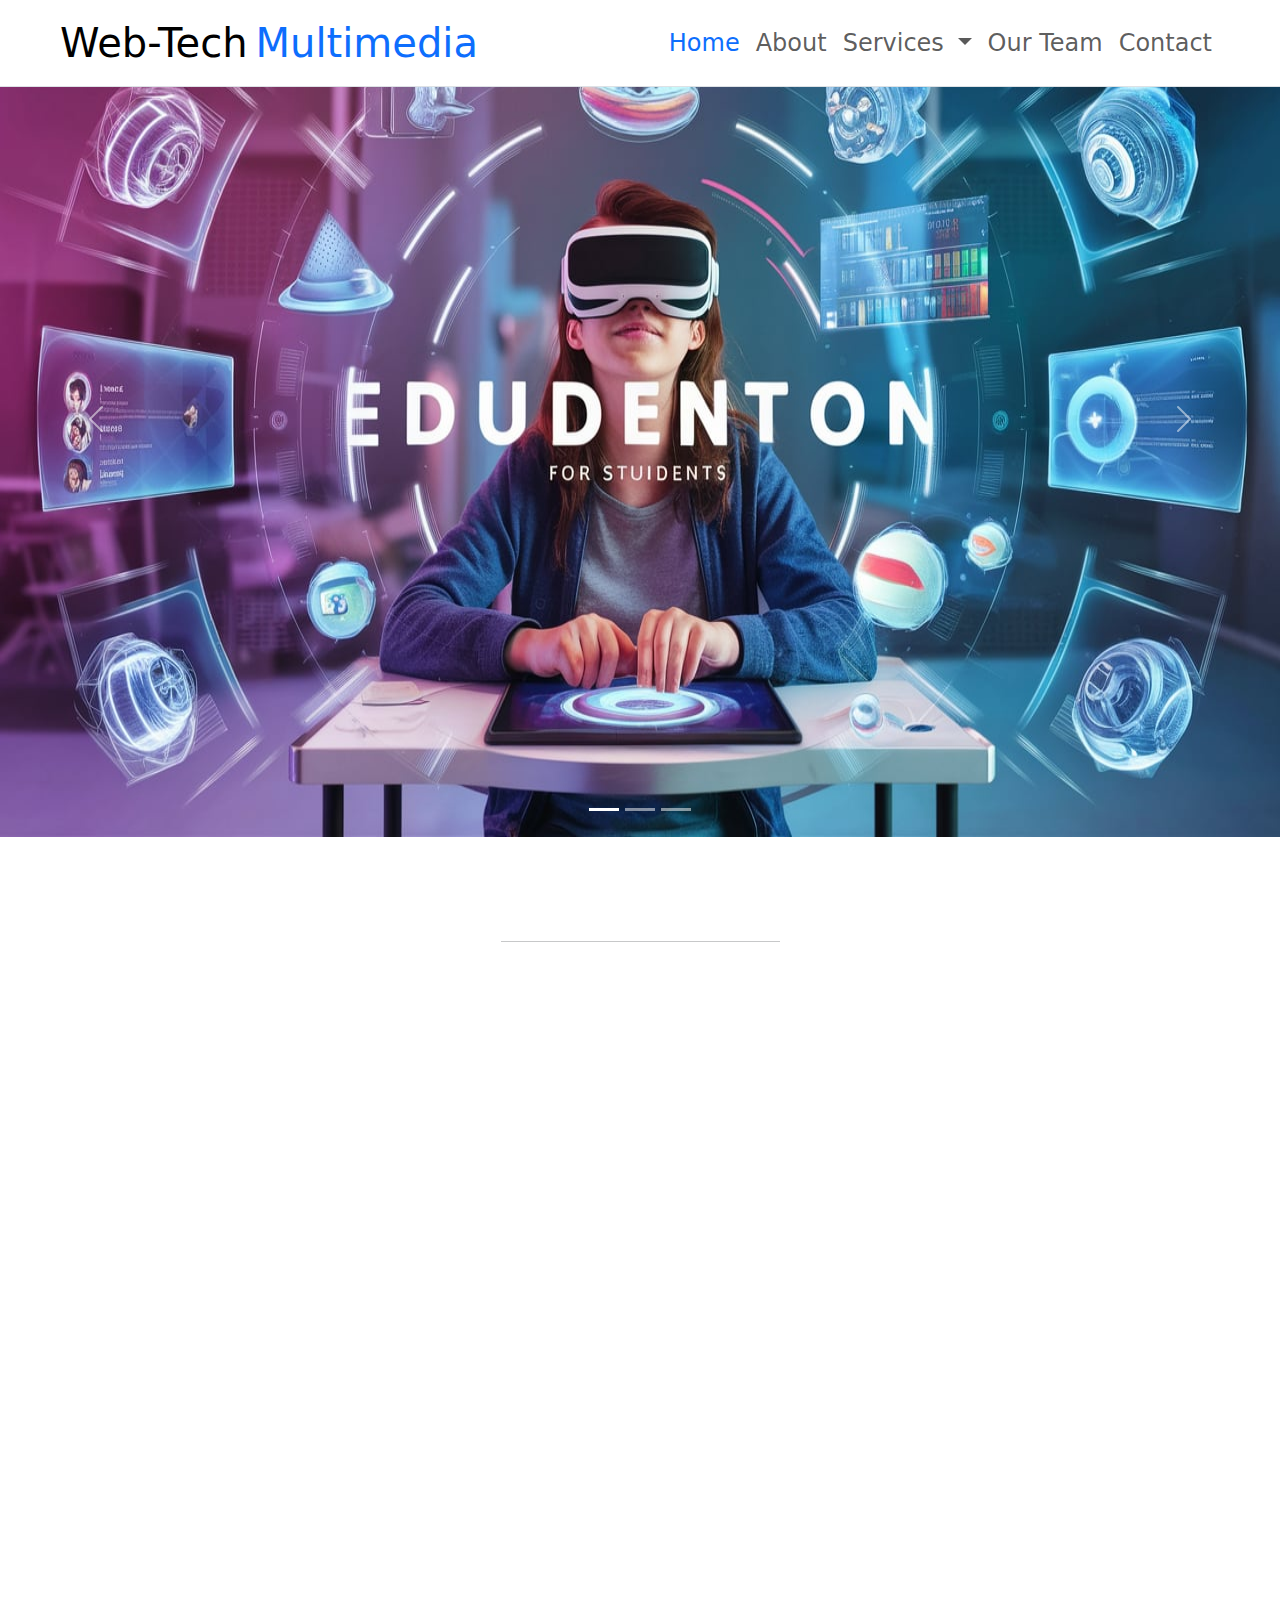
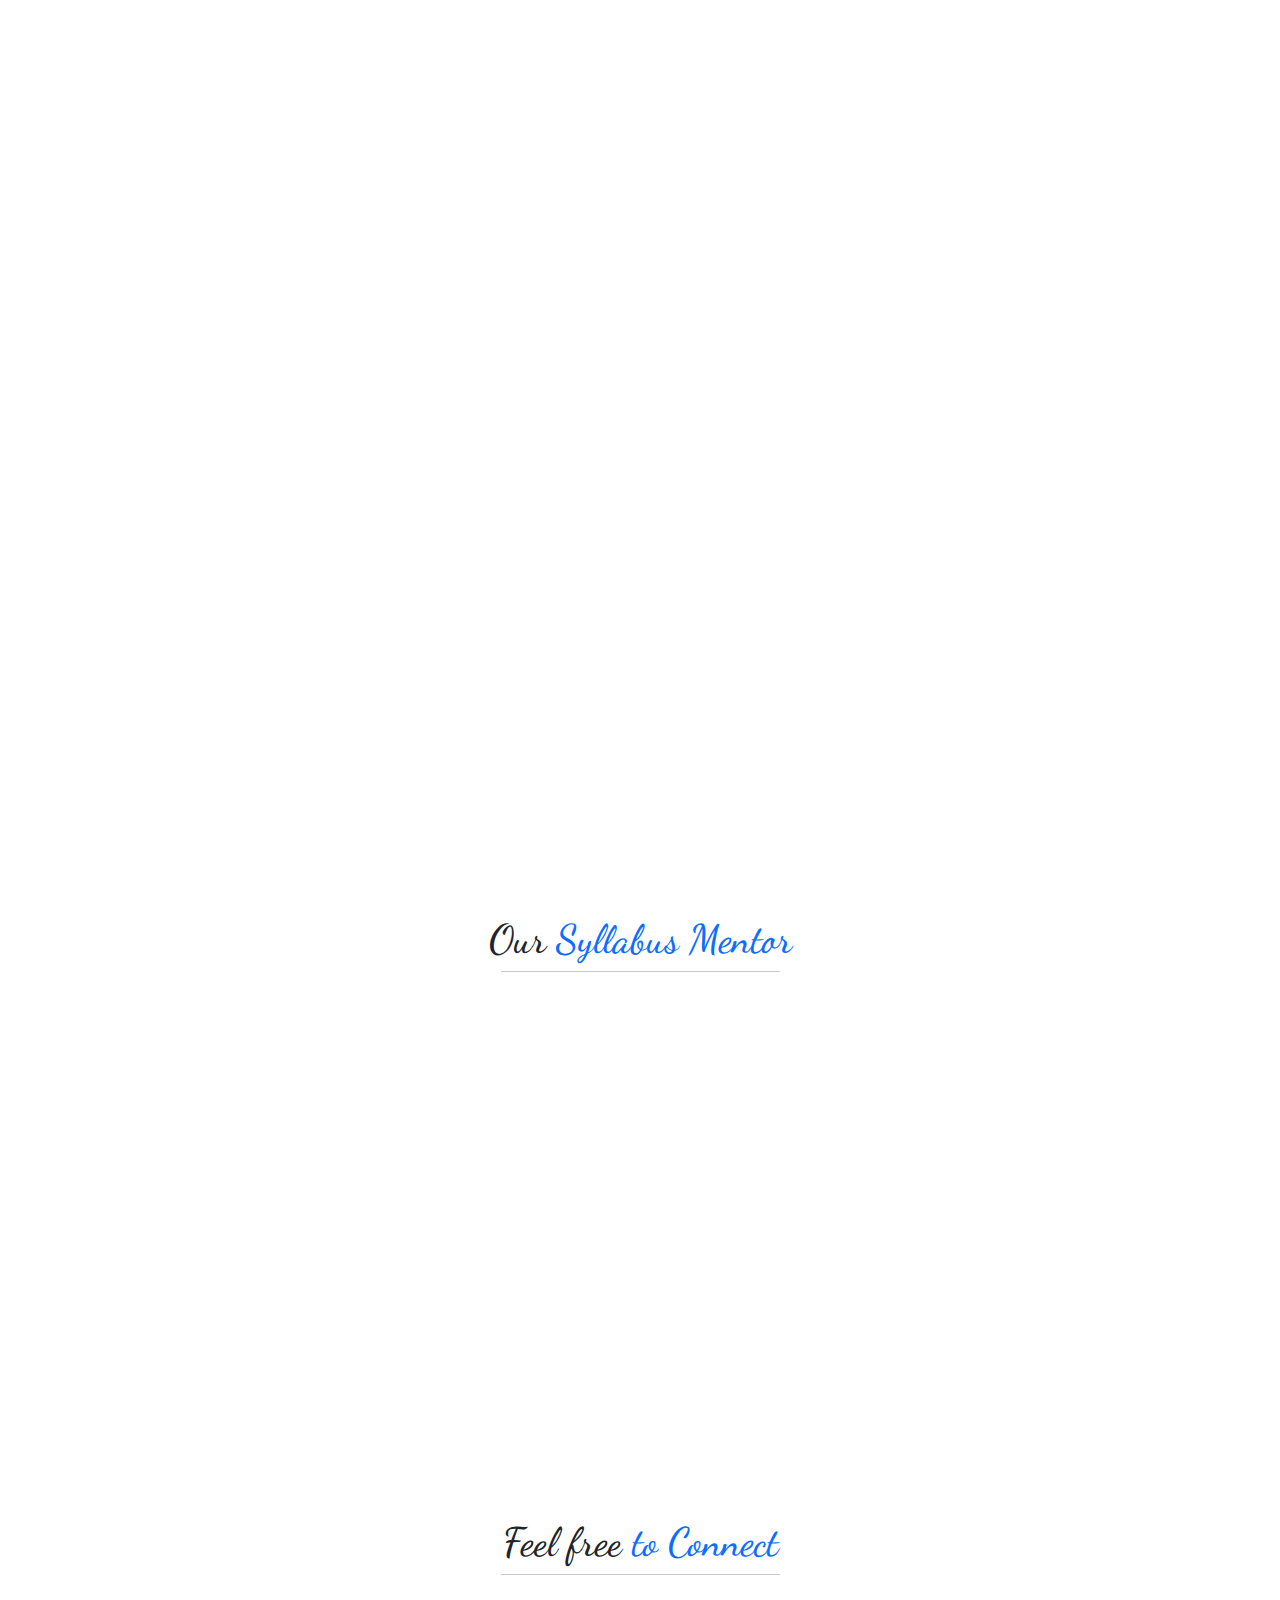
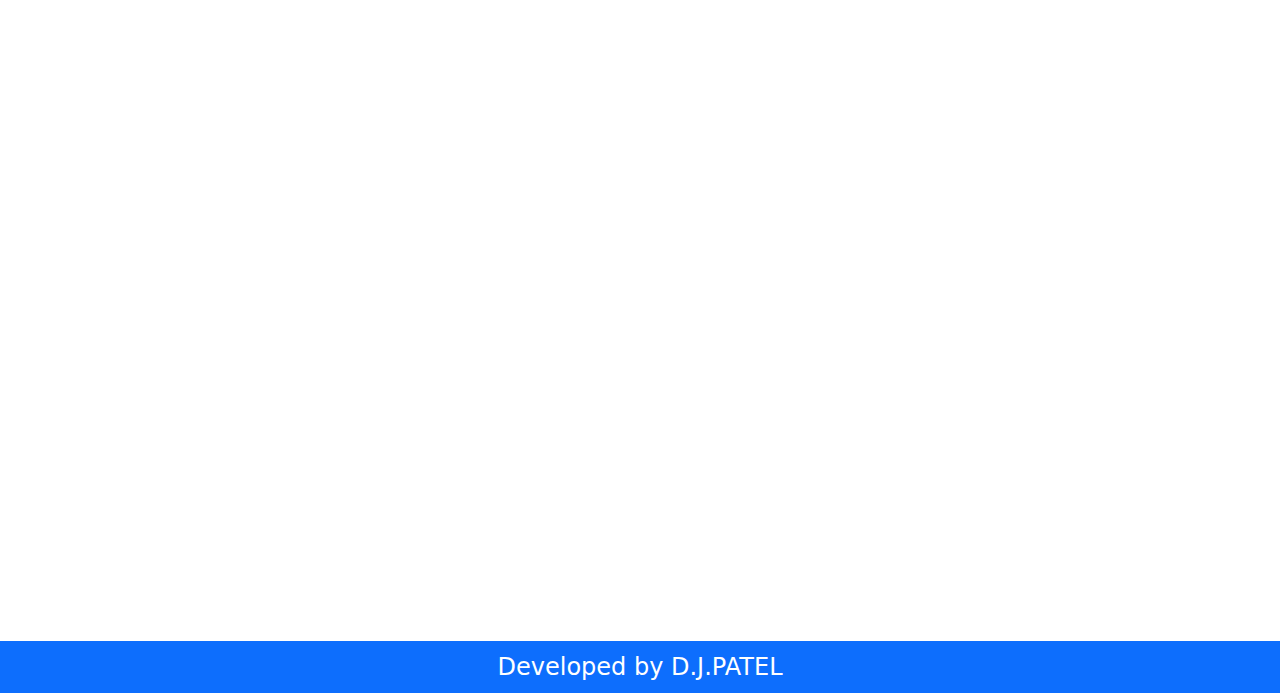
<file: Web-Tech/index.html>
<!DOCTYPE html>
<html lang="en">

<head>
  <meta charset="UTF-8">
  <meta name="viewport" content="width=device-width, initial-scale=1.0">
  <title>Web-tech</title>
  <link rel="stylesheet" href="style.css">
  <!-- <link rel="stylesheet" href="https://cdn.jsdelivr.net/npm/bootstrap@4.0.0/dist/css/bootstrap.min.css"
    integrity="sha384-Gn5384xqQ1aoWXA+058RXPxPg6fy4IWvTNh0E263XmFcJlSAwiGgFAW/dAiS6JXm" crossorigin="anonymous"> -->
  <link href="https://cdn.jsdelivr.net/npm/bootstrap@5.3.3/dist/css/bootstrap.min.css" rel="stylesheet"
    integrity="sha384-QWTKZyjpPEjISv5WaRU9OFeRpok6YctnYmDr5pNlyT2bRjXh0JMhjY6hW+ALEwIH" crossorigin="anonymous">
  <link rel="preconnect" href="https://fonts.googleapis.com">
  <script src="https://code.jquery.com/jquery-3.6.0.min.js"></script>
  <link rel="stylesheet" href="https://cdn.jsdelivr.net/npm/bootstrap@5.3.0/dist/css/bootstrap.min.css">
  <link rel="preconnect" href="https://fonts.gstatic.com" crossorigin>
  <link rel="stylesheet" href="https://cdnjs.cloudflare.com/ajax/libs/font-awesome/6.6.0/css/all.min.css"
    integrity="sha512-Kc323vGBEqzTmouAECnVceyQqyqdsSiqLQISBL29aUW4U/M7pSPA/gEUZQqv1cwx4OnYxTxve5UMg5GT6L4JJg=="
    crossorigin="anonymous" referrerpolicy="no-referrer" />
  <link href="https://unpkg.com/aos@2.3.1/dist/aos.css" rel="stylesheet">
  <link
    href="https://fonts.googleapis.com/css2?family=Dancing+Script:wght@400..700&family=Poppins:ital,wght@0,100;0,200;0,300;0,400;0,500;0,600;0,700;0,800;0,900;1,100;1,200;1,300;1,400;1,500;1,600;1,700;1,800;1,900&display=swap"
    rel="stylesheet">
</head>

<body>

  <!-- Page number-1-->
  <!-- here we are create nav-bar in this website -->

  <header id="home">
    <nav class="navbar navbar-expand-lg navbar-light bg-white px-5 border-bottom fixed-top">
      <div class="container-fluid">
        <a class="navbar-brand fs-1" href="#">Web-Tech<span class="text-primary m-2">Multimedia</a>
        <button class="navbar-toggler" type="button" data-bs-toggle="collapse" data-bs-target="#navbarSupportedContent"
          aria-controls="navbarSupportedContent" aria-expanded="false" aria-label="Toggle navigation">
          <span class="navbar-toggler-icon"></span>
        </button>
        <div class="collapse navbar-collapse" id="navbarSupportedContent">
          <ul class="navbar-nav ms-auto mb-2 mb-lg-0 fs-4 text-center">
            <li class="nav-item">
              <a class="nav-link active text-primary" aria-current="page" href="#home">Home</a>
            </li>
            <li class="nav-item">
              <a class="nav-link" href="#about">About</a>
            </li>
            <li class="nav-item dropdown">
              <a class="nav-link dropdown-toggle" href="#" id="navbarDropdown" role="button" data-bs-toggle="dropdown"
                aria-expanded="false">
                Services
              </a>
              <ul class="dropdown-menu" aria-labelledby="navbarDropdown">
                <li><a class="dropdown-item" href="#services">SEO</a></li>
                <li><a class="dropdown-item" href="#services">Graphic-design</a></li>
                <li>
                  <hr class="dropdown-divider">
                </li>
                <li><a class="dropdown-item" href="#services">Something else here</a></li>
              </ul>
            <li class="nav-item">
              <a class="nav-link" href="#team">Our Team</a>
            </li>
            <li class="nav-item">
              <a class="nav-link" href="#contact">Contact</a>
            </li>
            </li>
          </ul>

        </div>
      </div>
    </nav>

    <!-- after navbar we are create sider  -->

    <div id="carouselExampleCaptions" class="carousel slide" data-bs-ride="carousel">
      <div class="carousel-indicators">
        <button type="button" data-bs-target="#carouselExampleCaptions" data-bs-slide-to="0" class="active"
          aria-current="true" aria-label="Slide 1"></button>
        <button type="button" data-bs-target="#carouselExampleCaptions" data-bs-slide-to="1"
          aria-label="Slide 2"></button>
        <button type="button" data-bs-target="#carouselExampleCaptions" data-bs-slide-to="2"
          aria-label="Slide 3"></button>
      </div>
      <div class="carousel-inner">
        <div class="carousel-item active">
          <img src="d1.jpeg" class="d-block w-100" alt="...">
          <div class="carousel-caption d-md-block">
            <!-- <h5>HTML5 and CSS3 Information</h5>
            <p>HTML5 and CSS3 are the backbone of modern web development. HTML5 provides the structure of web pages</p> -->
          </div>
        </div>
        <div class="carousel-item">
          <img src="d2.webp" class="d-block w-100" alt="...">
          <div class="carousel-caption d-md-block">
            <!-- <h5>JavaScript and Frameworks</h5>
            <p>JavaScript is a powerful scripting language that brings interactivity to web pages</p> -->
          </div>
        </div>
        <div class="carousel-item">
          <img src="d3.jpeg" class="d-block w-100" alt="...">
          <div class="carousel-caption d-md-block">
            <!-- <h5>Multimedia Integration</h5>
            <p> Multimedia integration involves incorporating various forms of media, such as images, videos, audio, and animations, into web pages</p> -->
          </div>
        </div>
      </div>
      <button class="carousel-control-prev" type="button" data-bs-target="#carouselExampleCaptions"
        data-bs-slide="prev">
        <span class="carousel-control-prev-icon" aria-hidden="true"></span>
        <span class="visually-hidden">Previous</span>
      </button>
      <button class="carousel-control-next" type="button" data-bs-target="#carouselExampleCaptions"
        data-bs-slide="next">
        <span class="carousel-control-next-icon" aria-hidden="true"></span>
        <span class="visually-hidden">Next</span>
      </button>
  </header>



  <!-- page number-2 -->

  <!-- in page 2 we are create about us section -->
  <section class="about my-5" id="about">
    <div class="container">
      <div class=" text-center my-5">
        <h1 data-aos="zoom-out-up" data-aos-offset="200">About<span class="text-primary"> us</span></h1>
        <hr class="w-25 m-auto">
      </div>
      <div class="row">
        <div class="cal-sm-12 col-md-6 col-lg-6 col-12" data-aos="zoom-in" data-aos-offset="200">
          <h1>What do you<span class="text-primary"> want to know?</span></h1>

          <p class="p-2">
            Web-Tech Multimedia Education is one of the best Web Design Training Institute in Surat having advance
            Web design course module. Students who are taking web design classes from us are extremely satisfied. Here
            is few reason why students prefer us
          </p>

          <button type="button" class="btn btn-light mb-5">Apply Now</button>


          <div class="accordion" id="accordionExample" data-aos="zoom-in-left" data-aos-offset="200">
            <div class="accordion-item">
              <h2 class="accordion-header" id="headingOne">
                <button class="accordion-button" type="button" data-bs-toggle="collapse" data-bs-target="#collapseOne"
                  aria-expanded="true" aria-controls="collapseOne">
                  ITA-CS+
                </button>
              </h2>
              <div id="collapseOne" class="accordion-collapse collapse show" aria-labelledby="headingOne"
                data-bs-parent="#accordionExample">
                <div class="accordion-body">
                  <strong>The basic 5 factors behind the creation of all facilities.</strong>
                  Hardware,Networks,servers,Cloud & Security which we can deal with it without fear of the
                  place,time,and study of these 5 factors means IT administrator & Cyber Security Specialist
                </div>
              </div>
            </div>
            <div class="accordion-item">
              <h2 class="accordion-header" id="headingTwo">
                <button class="accordion-button collapsed" type="button" data-bs-toggle="collapse"
                  data-bs-target="#collapseTwo" aria-expanded="false" aria-controls="collapseTwo">
                  Full-Stack Development
                </button>
              </h2>
              <div id="collapseTwo" class="accordion-collapse collapse" aria-labelledby="headingTwo"
                data-bs-parent="#accordionExample">
                <div class="accordion-body">
                  <strong>A full-stack web developer is a person who can develop both client and server
                    software.</strong> in addition to mastering HTML and CSS,he/she also knows how to Program a
                  browswe,Program a server,and Program a database.
                </div>
              </div>
            </div>
            <div class="accordion-item">
              <h2 class="accordion-header" id="headingThree">
                <button class="accordion-button collapsed" type="button" data-bs-toggle="collapse"
                  data-bs-target="#collapseThree" aria-expanded="false" aria-controls="collapseThree">
                  GIM(Graduate in Multimedia)
                </button>
              </h2>
              <div id="collapseThree" class="accordion-collapse collapse" aria-labelledby="headingThree"
                data-bs-parent="#accordionExample">
                <div class="accordion-body">
                  <strong>GIM is a course that develpps the inner strength of our children considren.</strong>their
                  efficientcy,and high potential of work skills and makes them IT industry redy which growing repidly.
                </div>
              </div>
            </div>
          </div>

        </div>
        <!-- here side image of the about us -->
        <div class="cal-sm-12 col-md-6 col-lg-6 col-12 m-auto text-end " data-aos="fade-right" data-aos-offset="200">
          <img src="pic1.jpeg " class="img-fluid img-thumbnail">
        </div>
      </div>
    </div>
  </section>

  <!-- page number-3 -->
  <section class="services py-5 bg-light" id="services" data-aos="fade-up" data-aos-duration="1000">
    <div class="container mt-5">
      <h1 class="text-center">Our<span class="text-primary"> Services</span></h1>
      <hr class="w-25 m-auto"><br><br>
      <div class="table-responsive" data-aos="fade-up" data-aos-delay="300">
        <table class="table table-bordered table-hover table-striped text-center shadow-lg">
          <thead class="bg-primary text-white" data-aos="fade-down" data-aos-delay="500">
            <tr class="fs-5">
              <th>Service</th>
              <th>Category</th>
              <th>Description</th>
              <th>Details</th>
            </tr>
          </thead>
          <tbody id="serviceTable" class="bg-white">
            <!-- Data will be loaded here -->
          </tbody>
        </table>
      </div>
    </div>
  </section>



  <!-- page number-4 -->
  <section class="Team my-5 text-center" id="team">
    <div class="container">
      <div class=" text-center my-5">
        <h1>Our<span class="text-primary"> Syllabus Mentor</span></h1>
        <hr class="w-25 m-auto">
      </div>

      <div class="row">
        <div class="col-sm-12 col-md-4 col-lg-4 col-12">
          <div class="card" data-aos="zoom-out-up" data-aos-offset="300">
            <div class="card-body">
              <img src="pic1.jpeg " class="img-fluid rounded-circle border border-primary p-2">
              <h5 class="card-title">Shree Mohan Kumar</h5>
              <p class="card-text">UI/UX.</p>
              <a href="#" class="btn btn-primary">Read more</a>
            </div>
          </div>

        </div>
        <div class="col-sm-12 col-md-4 col-lg-4 col-12">
          <div class="card" data-aos="zoom-in-up" data-aos-offset="300">
            <div class="card-body">
              <img src="pic2.jpeg " class="img-fluid rounded-circle border border-primary p-2">
              <h5 class="card-title">Mr.Sujal Godavariya</h5>
              <p class="card-text">Animation.</p>
              <a href="#" class="btn btn-primary">Read more</a>
            </div>
          </div>

        </div>

        <div class="col-sm-12 col-md-4 col-lg-4 col-12">
          <div class="card" data-aos="zoom-out-down" data-aos-offset="300">
            <div class="card-body">
              <img src="pic.3.webp " class="img-fluid rounded-circle border border-primary p-2">
              <h5 class="card-title">Mr.Priyank Tailor</h5>
              <p class="card-text">Game Design & development.</p>
              <a href="#" class="btn btn-primary">Read more</a>
            </div>
          </div>
        </div>
      </div>
    </div>

  </section>

  <!-- page number-5 -->
  <section class="concate py-5" id="contact">
    <div class="container">
      <div class=" text-center my-5">
        <h1>Feel free<span class="text-primary"> to Connect</span></h1>
        <hr class="w-25 m-auto">
      </div>

      <div class="row">
        <div class="col-sm-12 col-md-6 col-lg-6 col-12" data-aos="fade-up-left" data-aos-offset="200">
          <form class="row g-3" id="myForm" action="/Web-Tech/sub.html" method="POST">
            <div class="col-md-6">
              <label for="inputEmail4" class="form-label">Email</label>
              <input type="email" class="form-control" id="inputEmail4" name="email">
              <small class="error" id="emailError">Please enter a valid email.</small>
            </div>
            <div class="col-md-6">
              <label for="inputPassword4" class="form-label">Password</label>
              <input type="password" class="form-control" id="inputPassword4" name="password">
              <small class="error" id="passwordError">Password must be at least 8 characters.</small>
            </div>
            <div class="col-12">
              <label for="inputAddress" class="form-label">Address</label>
              <input type="text" class="form-control" id="inputAddress" name="address" placeholder="1234 Main St">
              <small class="error" id="addressError">Address cannot be empty.</small>
            </div>
            <div class="col-md-6">
              <label for="inputCity" class="form-label">City</label>
              <input type="text" class="form-control" id="inputCity" name="city">
              <small class="error" id="cityError">City cannot be empty.</small>
            </div>
            <div class="col-md-4">
              <label for="inputState" class="form-label">State</label>
              <select id="inputState" class="form-select" name="state">
                <option selected>Choose...</option>
                <option>California</option>
                <option>Texas</option>
                <option>New York</option>
              </select>
              <small class="error" id="stateError">Please select a state.</small>
            </div>
            <div class="col-md-2">
              <label for="inputZip" class="form-label">Zip</label>
              <input type="text" class="form-control" id="inputZip" name="zip">
              <small class="error" id="zipError">Zip code must be 5 digits.</small>
            </div>
            <div class="col-12">
              <div class="form-check">
                <input class="form-check-input" type="checkbox" id="gridCheck" name="terms">
                <label class="form-check-label" for="gridCheck">
                  Check me out
                </label>
              </div>
              <small class="error" id="termsError">You must agree to the terms.</small>
            </div>
            <div class="col-12">
              <button type="submit" class="btn btn-primary">Sign in</button>
            </div>
          </form>
        </div>

        <div class="col-sm-12 col-md-6 col-lg-6 col-12 m-auto text-end p-4" data-aos="fade-up-right">
          <img src="pic4.webp" class="img-fluid img-thumbnail p-2">
        </div>
      </div>
    </div>

  </section>

  <!-- end -->
  <div class="container-fluid bg-primary text-white p-2 text-center fs-4">Developed by D.J.PATEL</div>
  <script src="https://cdn.jsdelivr.net/npm/bootstrap@5.3.3/dist/js/bootstrap.bundle.min.js"></script>
  <script src="https://unpkg.com/aos@2.3.1/dist/aos.js"></script>
  <script>
    AOS.init();
  </script>
  <link href="https://unpkg.com/aos@2.3.1/dist/aos.css" rel="stylesheet">
  <script>
    // Form validation function
    document.addEventListener("DOMContentLoaded", function () {
      fetch("data.xml") // Fetch XML file
        .then(response => response.text())
        .then(data => {
          let parser = new DOMParser();
          let xml = parser.parseFromString(data, "application/xml");
          let services = xml.getElementsByTagName("service");
          let tableBody = document.getElementById("serviceTable");

          for (let i = 0; i < services.length; i++) {
            let name = services[i].getElementsByTagName("name")[0].textContent;
            let category = services[i].getElementsByTagName("category")[0].textContent;
            let description = services[i].getElementsByTagName("description")[0].textContent;

            // Dynamically fetch details (skills, platforms, tools, etc.)
            let details = "";
            let detailTags = ["skills", "platforms", "tools", "degreeTypes", "locations", "types"];
            detailTags.forEach(tag => {
              let detailElements = services[i].getElementsByTagName(tag);
              if (detailElements.length > 0) {
                let items = detailElements[0].children;
                details += `<strong>${tag.replace(/([A-Z])/g, ' $1')}:</strong> `;
                for (let j = 0; j < items.length; j++) {
                  details += items[j].textContent + (j < items.length - 1 ? ", " : "");
                }
                details += "<br>";
              }
            });

            // Append row to table
            tableBody.innerHTML += `
                        <tr>
                            <td><strong>${name}</strong></td>
                            <td>${category}</td>
                            <td>${description}</td>
                            <td>${details}</td>
                        </tr>
                    `;
          }
        })
        .catch(error => console.error("Error loading XML:", error));
    });
    $(document).ready(function () {
      $("#myForm").submit(function (e) {
        e.preventDefault(); // Prevent form submission

        let isValid = true;

        // Email validation
        if ($("#inputEmail4").val().trim() == "") {
          $("#emailError").show();
          isValid = false;
        } else {
          $("#emailError").hide();
        }

        // Password validation
        if ($("#inputPassword4").val().trim().length < 8) {
          $("#passwordError").show();
          isValid = false;
        } else {
          $("#passwordError").hide();
        }

        // Address validation
        if ($("#inputAddress").val().trim() == "") {
          $("#addressError").show();
          isValid = false;
        } else {
          $("#addressError").hide();
        }

        // City validation
        if ($("#inputCity").val().trim() == "") {
          $("#cityError").show();
          isValid = false;
        } else {
          $("#cityError").hide();
        }

        // State validation
        if ($("#inputState").val() == "Choose...") {
          $("#stateError").show();
          isValid = false;
        } else {
          $("#stateError").hide();
        }

        // Zip validation
        if ($("#inputZip").val().trim().length != 5 || isNaN($("#inputZip").val().trim())) {
          $("#zipError").show();
          isValid = false;
        } else {
          $("#zipError").hide();
        }

        // Terms validation
        if (!$("#gridCheck").is(":checked")) {
          $("#termsError").show();
          isValid = false;
        } else {
          $("#termsError").hide();
        }

        // If all fields are valid, submit the form
        if (isValid) {
          alert("Form submitted successfully!");
          window.location.href="/Web-Tech/sub.html ";
          // You can add your form submission logic here
        }
      });
    });
  </script>

</body>

</html>
</file>
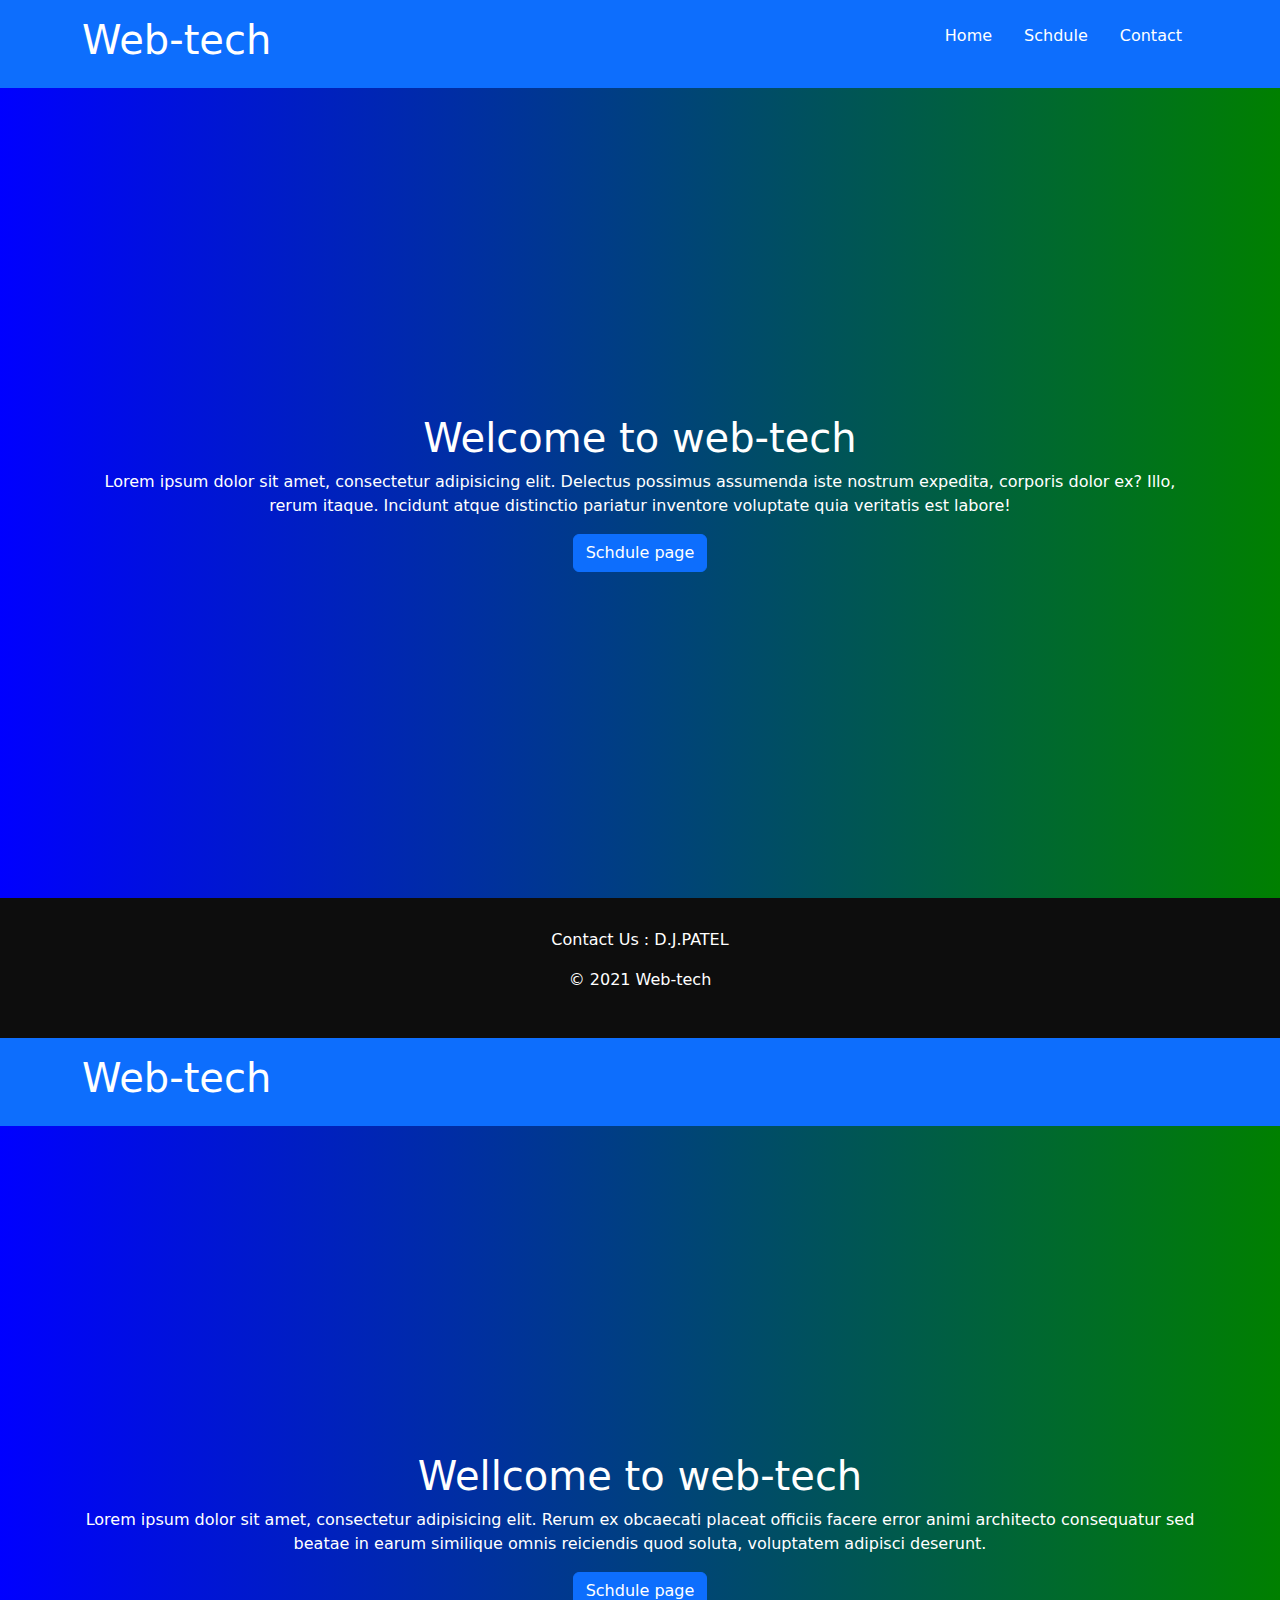
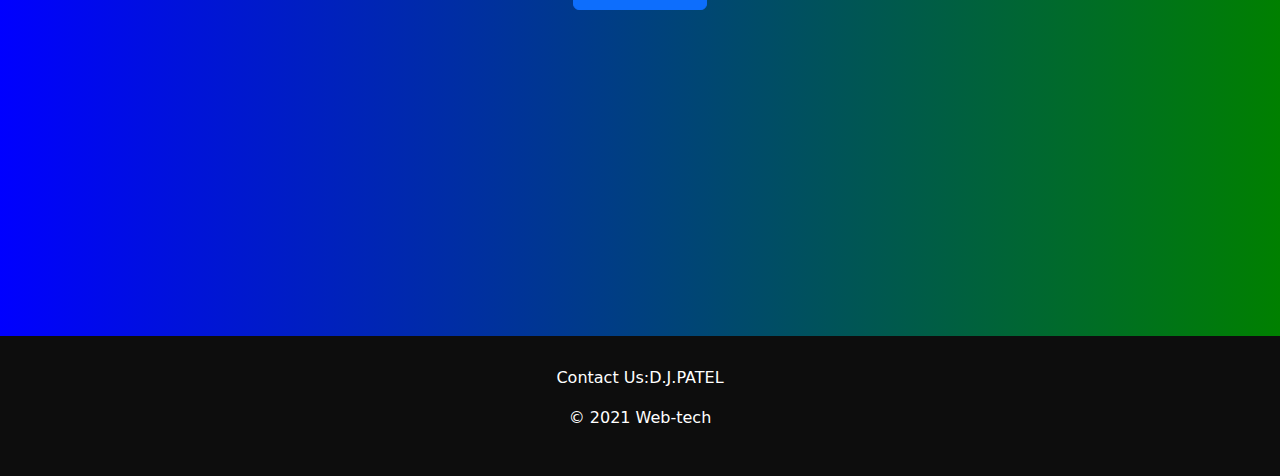
<file: 468/p1.html>
<!DOCTYPE html>
<html lang="en">
<head>
    <meta charset="UTF-8">
    <meta name="viewport" content="width=device-width, initial-scale=1.0">
    <title>Document</title>
    <script src="https://code.jquery.com/jquery-3.6.0.min.js"></script>
    <link href="https://cdn.jsdelivr.net/npm/bootstrap@5.3.3/dist/css/bootstrap.min.css" rel="stylesheet"
    integrity="sha384-QWTKZyjpPEjISv5WaRU9OFeRpok6YctnYmDr5pNlyT2bRjXh0JMhjY6hW+ALEwIH" crossorigin="anonymous">
</head>
<style>
    #schdule{
        display: flex;
        justify-content: center;
        align-items: center;
        height: 90vh;
        text-align: center;
        background: linear-gradient(to right, blue,green);
        color: white;
    }
    footer{
        background: #0d0d0d;
        color: white;
        text-align: center;
        display: flex;
        padding: 30px;
        justify-content: center;
        align-items: center;
        text-align: center;
    }
</style>
<body>
    <header class="bg-primary text-white py-3">
        <div class="container d-flex justify-content-between align-item-center">
            <h1>Web-tech</h1>
            <nav>
                <ul class="nav">
                    <li class="nav-item"><a href="/468/p1.html" class="nav-link text-white">Home</a></li>
                    <li class="nav-item"><a href="/468/p2.html" class="nav-link text-white">Schdule</a></li>
                    <li class="nav-item"><a href="/468/p3.html" class="nav-link text-white">Contact</a></li>
                </ul>
            </nav>
        </div>
    </header>

    <section id="schdule">
        <div class="container">
            <h1>Welcome to web-tech</h1>
            <p>Lorem ipsum dolor sit amet, consectetur adipisicing elit. Delectus possimus assumenda iste nostrum expedita, corporis dolor ex? Illo, rerum itaque. Incidunt atque distinctio pariatur inventore voluptate quia veritatis est labore!</p>
            <a href="/468/p2.html" class="btn btn-primary">Schdule page</a>
        </div>        
    </section>

    <footer>
        <div class="container">
            <p>Contact Us : D.J.PATEL</p>
            <p>&copy; 2021 Web-tech</p>
        </div>
    </footer>
</body>
</html>

<!DOCTYPE html>
<html lang="en">
<head>
    <style>
        #schdule{
            display: flex;
            justify-content: center;
            align-items: center;
            height: 90vh;
            text-align: center;
            background: linear-gradient(to right,blue, green);
            color: white;
        }
        footer{
            background-color: #0d0d0d;
            color: white;
            text-align: center;
            display: flex;
            padding: 30px;
            justify-content: center;
            align-items: center;
            text-align: center;
        }
    </style>
    <meta charset="UTF-8">
    <meta name="viewport" content="width=device-width, initial-scale=1.0">
    <title>Document</title>
    <link href="https://cdn.jsdelivr.net/npm/bootstrap@5.3.3/dist/css/bootstrap.min.css" rel="stylesheet"
    integrity="sha384-QWTKZyjpPEjISv5WaRU9OFeRpok6YctnYmDr5pNlyT2bRjXh0JMhjY6hW+ALEwIH" crossorigin="anonymous">

</head>
<body>
    <header class="bg-primary text-white py-3">
        <div class="container d-flex justify-content-between align-item-center">
            <h1>Web-tech</h1>
            <nav>
                <ul class="nav">
                    <li class="nav-link"><a href="/468/p1.html" class="nav-link">Home</a></li> 
                    <li class="nav-link"><a href="/468/p2.html" class="nav-link">About</a></li> 
                    <li class="nav-link"><a href="/468/p3.html" class="nav-link">contact</a></li> 

                </ul>
            </nav>
        </div>
    </header>

    <section id="schdule">
        <div class="container">
            <h1>Wellcome to web-tech</h1>
            <p>Lorem ipsum dolor sit amet, consectetur adipisicing elit. Rerum ex obcaecati placeat officiis facere error animi architecto consequatur sed beatae in earum similique omnis reiciendis quod soluta, voluptatem adipisci deserunt.</p>
            <a href="/468/p2.html" class="btn btn-primary">Schdule page</a>
        </div>
    </section>

    <footer>
        <div class="container">
            <p>Contact Us:D.J.PATEL</p>
            <p>&copy; 2021 Web-tech</p>
        </div>
    </footer>
</body>
</html>
</file>
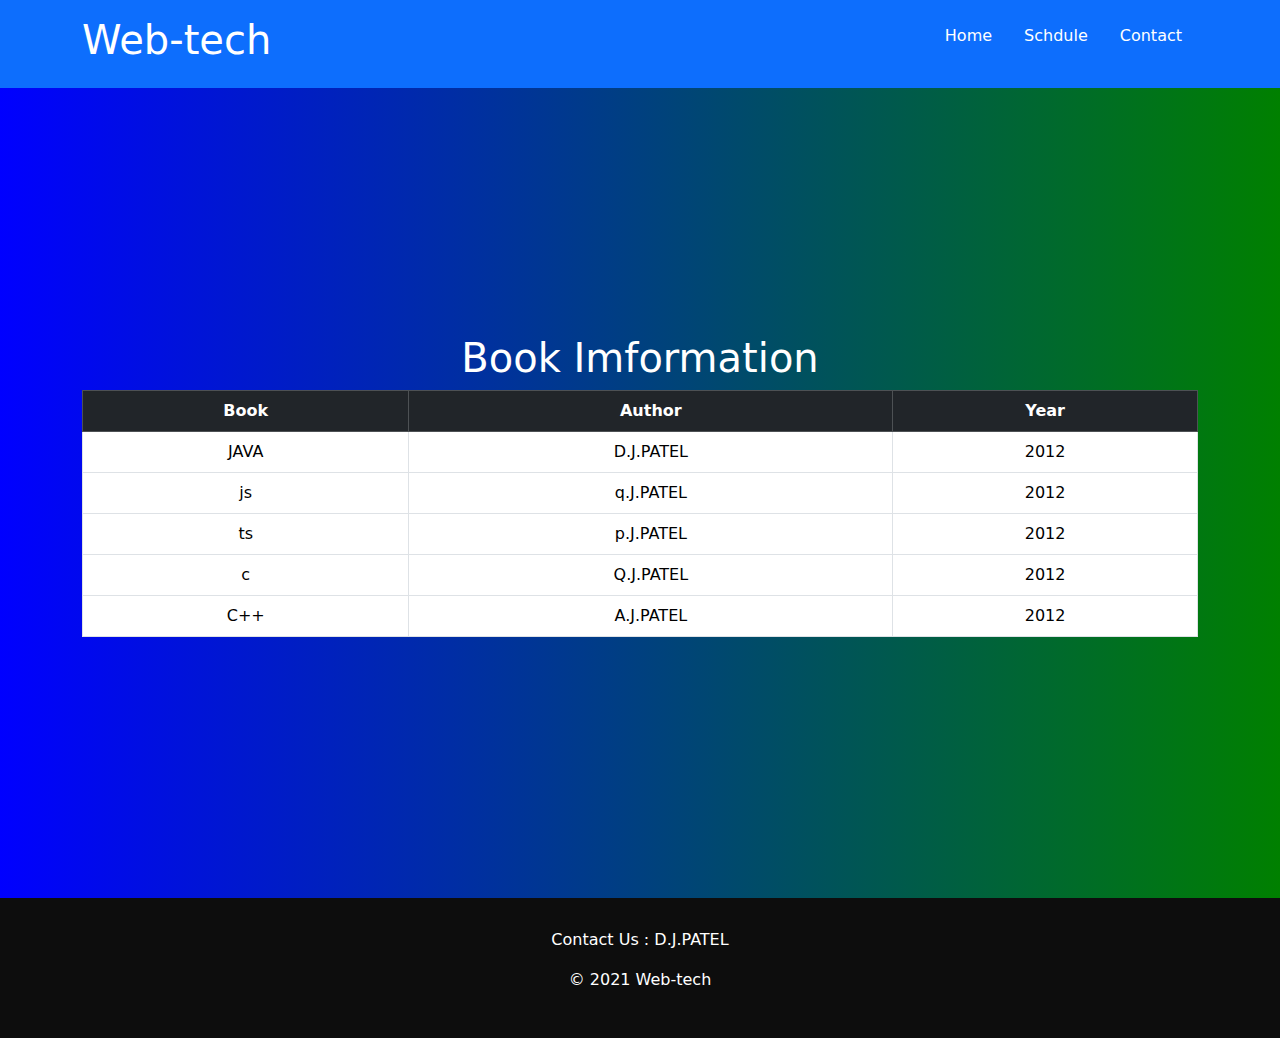
<file: 468/p2.html>
<!DOCTYPE html>
<html lang="en">
<head>
    <meta charset="UTF-8">
    <meta name="viewport" content="width=device-width, initial-scale=1.0">
    <title>Document</title>
    <script src="https://code.jquery.com/jquery-3.6.0.min.js"></script>
    <link href="https://cdn.jsdelivr.net/npm/bootstrap@5.3.3/dist/css/bootstrap.min.css" rel="stylesheet"
    integrity="sha384-QWTKZyjpPEjISv5WaRU9OFeRpok6YctnYmDr5pNlyT2bRjXh0JMhjY6hW+ALEwIH" crossorigin="anonymous">
</head>
<style>
    #schdule{
        display: flex;
        justify-content: center;
        align-items: center;
        height: 90vh;
        text-align: center;
        background: linear-gradient(to right, blue,green);
        color: white;
    }
    footer{
        background: #0d0d0d;
        color: white;
        text-align: center;
        display: flex;
        padding: 30px;
        justify-content: center;
        align-items: center;
        text-align: center;
    }
</style>
<body>
    <header class="bg-primary text-white py-3">
        <div class="container d-flex justify-content-between align-item-center">
            <h1>Web-tech</h1>
            <nav>
                <ul class="nav">
                    <li class="nav-item"><a href="/468/p1.html" class="nav-link text-white">Home</a></li>
                    <li class="nav-item"><a href="/468/p2.html" class="nav-link text-white">Schdule</a></li>
                    <li class="nav-item"><a href="/468/p3.html" class="nav-link text-white">Contact</a></li>
                </ul>
            </nav>
        </div>
    </header>

    <section id="schdule">
        <div class="container">
           <h1>Book Imformation</h1>
           <table class="table table-bordered">
            <thead class="table table-dark">
                <tr>
                    <th>Book</th>
                    <th>Author</th>
                    <th>Year</th>
                </tr>
            </thead>
            <tbody id="book_body">

            </tbody>
           </table>
        </div>        
    </section>

    <footer>
        <div class="container">
            <p>Contact Us : D.J.PATEL</p>
            <p>&copy; 2021 Web-tech</p>
        </div>
    </footer>

    <script>
        $(document).ready(function(){
            $.ajax({
                type:"GET",
                url:"/468/x1.xml",
                dataType:"xml",
                success:function(xml){
                    $(xml).find("book").each(function(){
                        let title = $(this).find("title").text();
                        let author = $(this).find("author").text();
                        let year = $(this).find("year").text();
                    $("#book_body").append(`<tr>
                            <td>${title}</td>
                            <td>${author}</td>
                            <td>${year}</td>
                        </tr>`)
                    })
                },
                error:function(){
                    alert("Error in loading xml file");
                }

            })
        })

        $(document).ready(()=>{
            $.ajax({
                type:"GET",
                url:"/468/x1.xml",
                dataType:"xml",
                success:function(xml){
                    $(xml).find("book".each(function(){
                        let title = $(this).title().text();
                        let author = $(this).author().text();
                        let year = $(this).year().text();
                        $("#book_body").append(`<tr>
                            <td>${title}</td>
                            <td>${author}</td>
                            <td>${year}</td>
                        </tr>`)
                    }))
                },
                error:function(){
                    alert("Error in loading xml file");
                }
            })
        })
    </script>
</body>
</html>
</file>
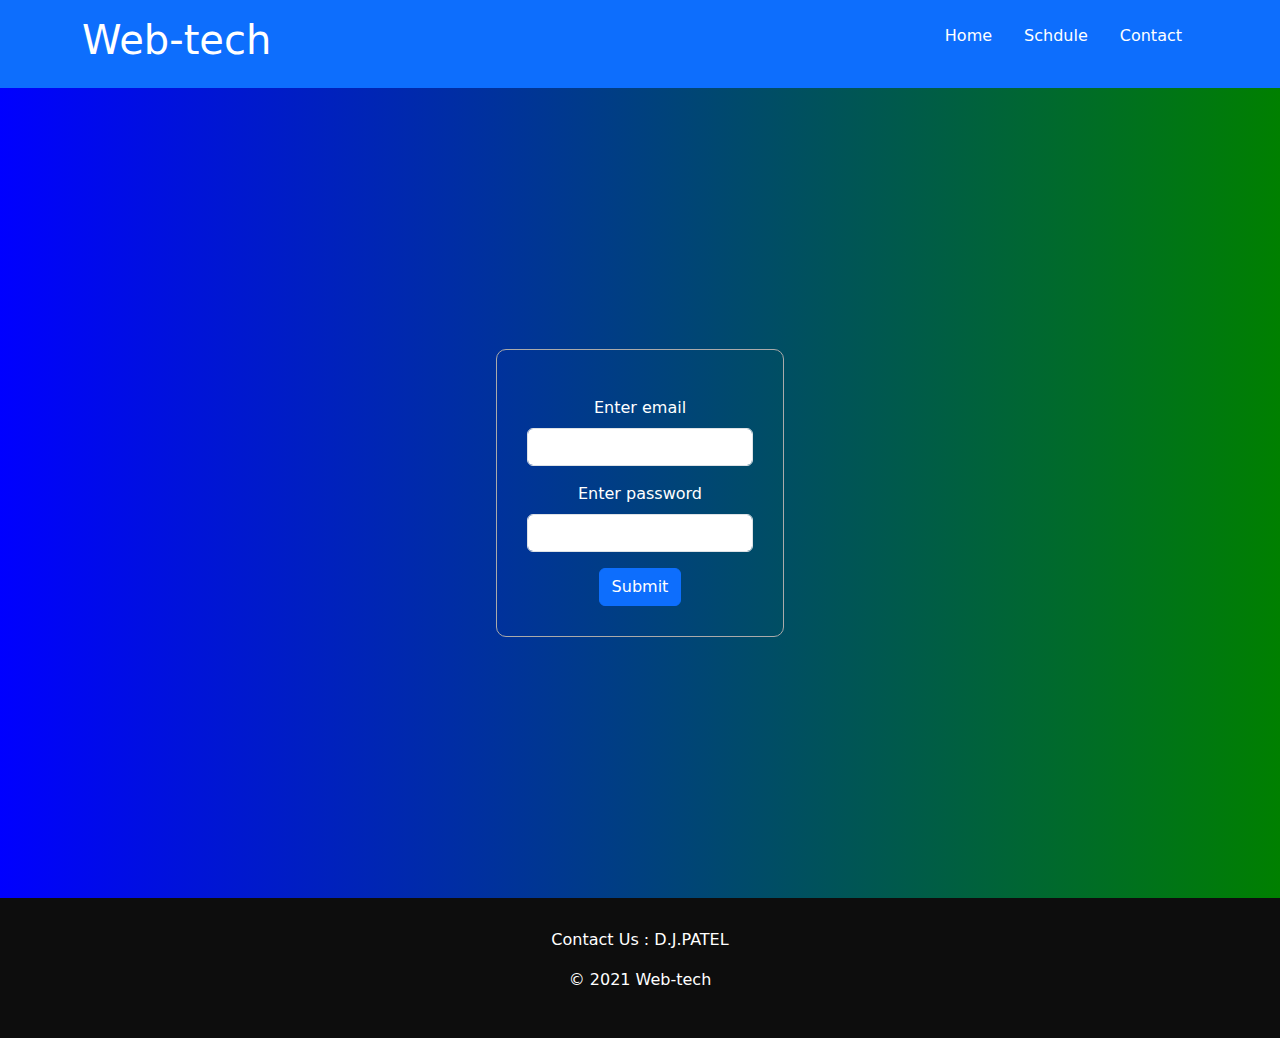
<file: 468/p3.html>
<!DOCTYPE html>
<html lang="en">
<head>
    <meta charset="UTF-8">
    <meta name="viewport" content="width=device-width, initial-scale=1.0">
    <title>Document</title>
    <script src="https://code.jquery.com/jquery-3.6.0.min.js"></script>
    <link href="https://cdn.jsdelivr.net/npm/bootstrap@5.3.3/dist/css/bootstrap.min.css" rel="stylesheet"
    integrity="sha384-QWTKZyjpPEjISv5WaRU9OFeRpok6YctnYmDr5pNlyT2bRjXh0JMhjY6hW+ALEwIH" crossorigin="anonymous">
</head>
<style>
    #schdule{
        display: flex;
        justify-content: center;
        align-items: center;
        height: 90vh;
        text-align: center;
        background: linear-gradient(to right, blue,green);
        color: white;
    }
    #form{
        border: 1px solid #aaa;
        padding: 30px;
        margin: 30px;
        display: flex;
        justify-content: center;
        align-items: center;
        border-radius: 10px;
    }
    footer{
        background: #0d0d0d;
        color: white;
        text-align: center;
        display: flex;
        padding: 30px;
        justify-content: center;
        align-items: center;
        text-align: center;
    }
    .error{
        display: none;
        color: red;
        font-size: 0.9em;
    }
</style>
<body>
    <header class="bg-primary text-white py-3">
        <div class="container d-flex justify-content-between align-item-center">
            <h1>Web-tech</h1>
            <nav>
                <ul class="nav">
                    <li class="nav-item"><a href="/468/p1.html" class="nav-link text-white">Home</a></li>
                    <li class="nav-item"><a href="/468/p2.html" class="nav-link text-white">Schdule</a></li>
                    <li class="nav-item"><a href="/468/p3.html" class="nav-link text-white">Contact</a></li>
                </ul>
            </nav>
        </div>
    </header>

    <section id="schdule">
       <form id="form">
        <div class="contain mt-3">
            <div class="mb-3">
                <label for="email" class="form-label">Enter email</label>
                <input type="email" class="form-control" id="email">
                <small class="error" id="ee">Enter valid Email</small>
            </div>
            <div class="mb-3">
                <label for="password" class="form-label">Enter password</label>
                <input type="password" class="form-control" id="password">
                <small class="error" id="pe">Enter valid password</small>
            </div>
            <button type="button" class="btn btn-primary">Submit</button>
        </div>
       </form>     
    </section>

    <footer>
        <div class="container">
            <p>Contact Us : D.J.PATEL</p>
            <p>&copy; 2021 Web-tech</p>
        </div>
    </footer>

    <script>
        $(document).ready(()=>{
            $("#form").click((e)=>{
                e.preventDefault();
                let isValid = true;

                function Validation(id,condition){
                    if(condition){
                        $(id).hide();
                    }else{
                        $(id).show();
                        isValid = false;
                    }
                }

                Validation('#ee',/^[\w]+@[a-z]+\.[a-z]{2,}/.test($("#email").val().trim()));
                Validation("#pe",$("#password").val().trim().length > 5);


                if(isValid){
                    alert("Form submitted");
                    window.location.href = "/468/p1.html";
                }
            })
        })
    </script>
</body>
</html>
</file>
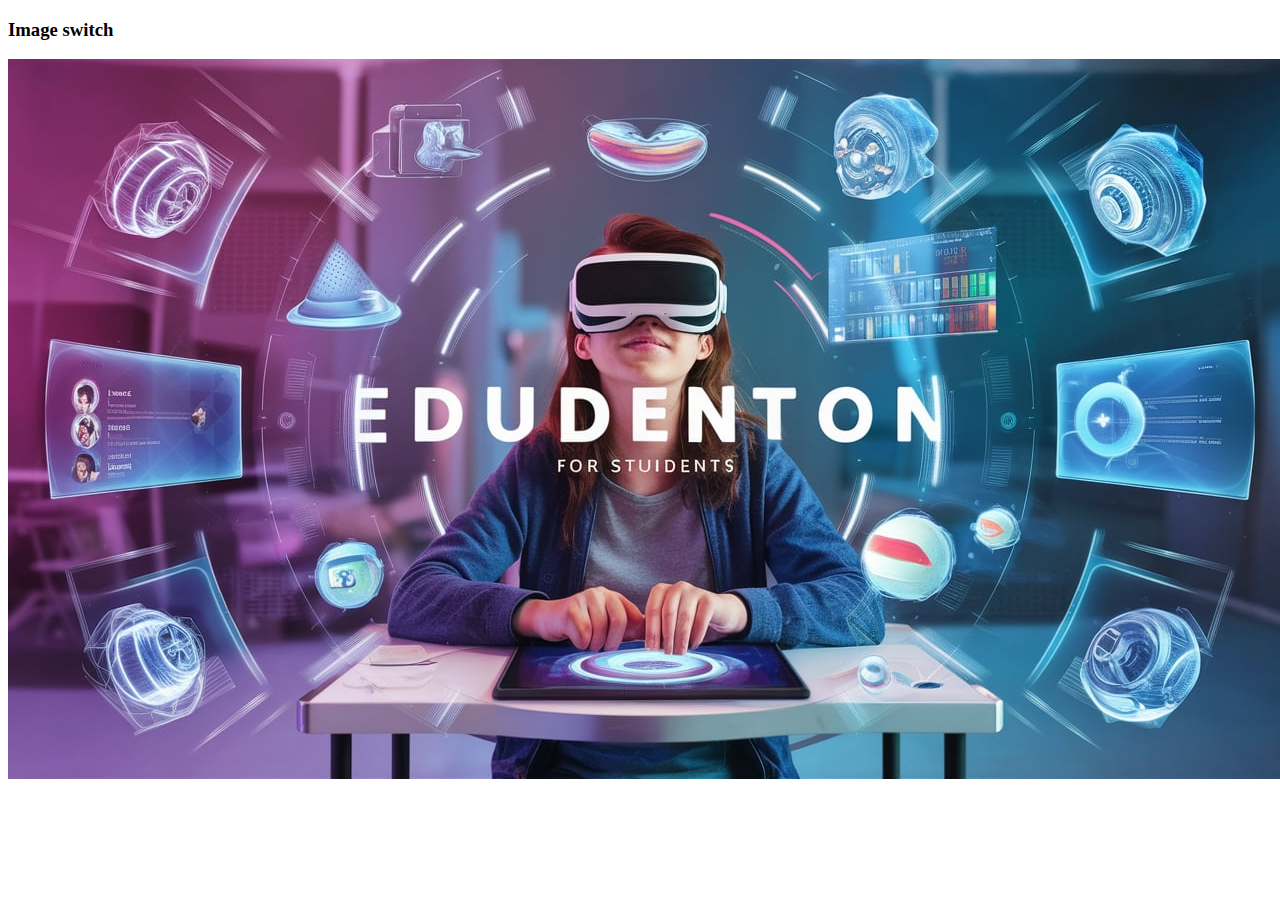
<file: 468/sample.html>
<!DOCTYPE html>
<html lang="en">
<head>
    <meta charset="UTF-8">
    <meta name="viewport" content="width=device-width, initial-scale=1.0">
    <title>Document</title>
    <script src="https://code.jquery.com/jquery-3.6.0.min.js"></script>
    <link href="https://cdn.jsdelivr.net/npm/bootstrap@5.0.2/dist/css/bootstrap.min.css" rel="stylesheet" integrity="sha384-EVSTQN3/azprG1Anm3QDgpJLIm9Nao0Yz1ztcQTwFspd3yD65VohhpuuCOmLASjC" crossorigin="anonymous">

</head>
<body>
    <h3>Image switch</h3>
    <img id="img" src="../Web-Tech/d1.jpeg" alt="">

    <script>
$(function(){
    const pics = [
        "../Web-Tech/d2.webp",
        "../Web-Tech/d3.jpeg",
        "../Web-Tech/d5.webp"
    ]
    let index = 0

    setInterval(()=>{
        index = (index + 1)%pics.length;
        $("#img").attr("src",pics[index])
    },1000)
})
    </script>
</body>
</html>
</file>
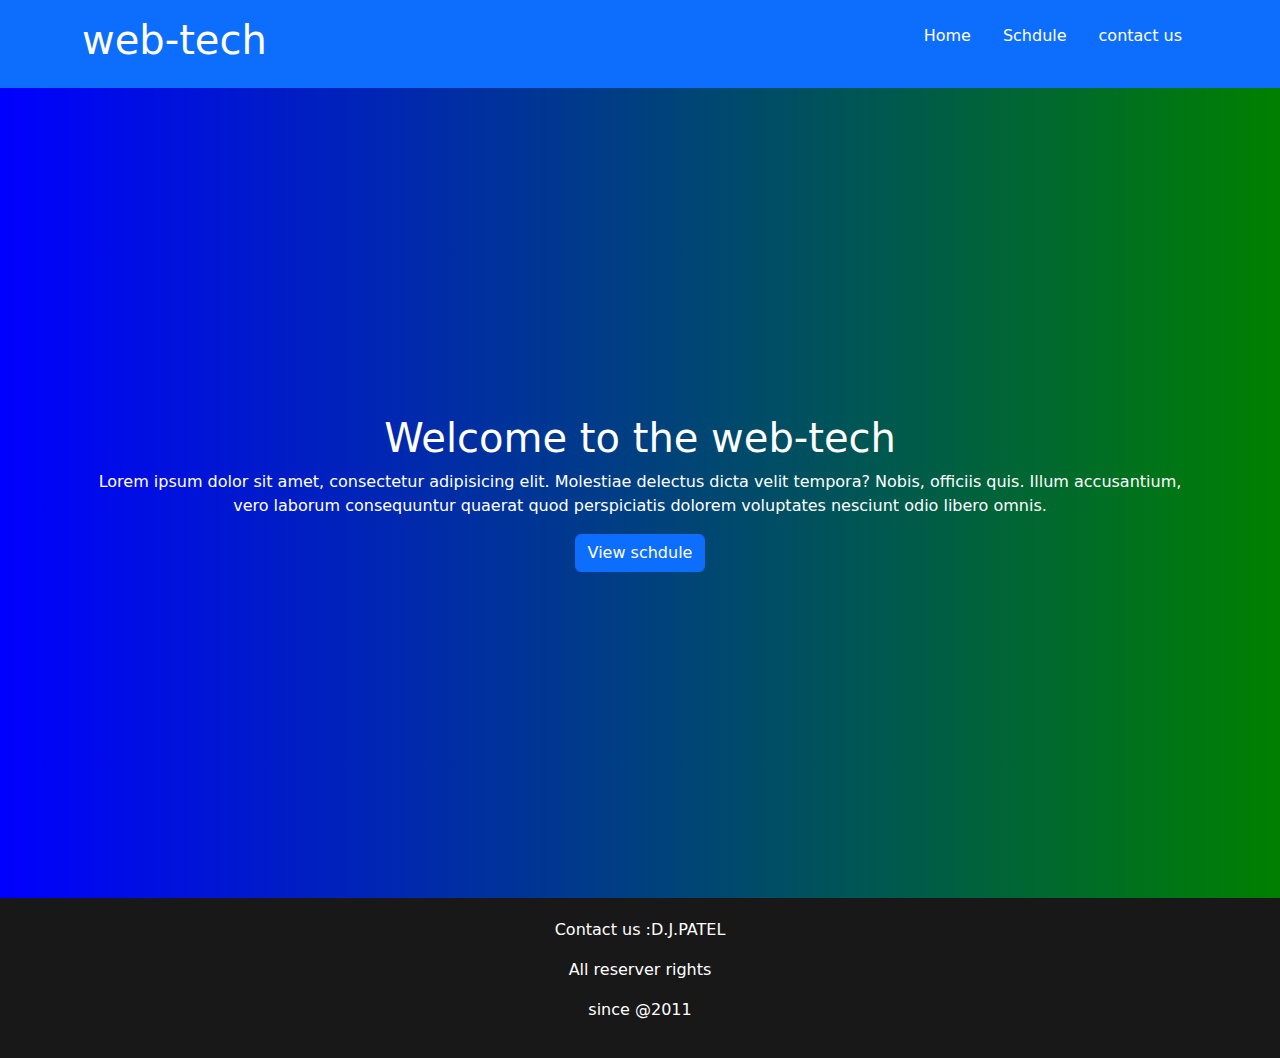
<file: final/p1.html>
<!DOCTYPE html>
<html lang="en">
<head>
    <meta charset="UTF-8">
    <meta name="viewport" content="width=device-width, initial-scale=1.0">
    <title>Document</title>
    <script src="https://code.jquery.com/jquery-3.6.0.min.js"></script>
    <link href="https://cdn.jsdelivr.net/npm/bootstrap@5.3.3/dist/css/bootstrap.min.css" rel="stylesheet"
    integrity="sha384-QWTKZyjpPEjISv5WaRU9OFeRpok6YctnYmDr5pNlyT2bRjXh0JMhjY6hW+ALEwIH" crossorigin="anonymous">
    <style>
        .schdule{
            display: flex;
            justify-content: center;
            align-items: center;
            height: 90vh;
            background:linear-gradient(to right,blue,green);
            color: white;
            text-align: center;
        }

        footer{
            display: flex;
            justify-content: center;
            align-items: center;
            padding: 20px;
            background: rgb(25, 24, 24);
            color: white;
            text-align: center;
        }
    </style>
</head>
<body>
    <header class="bg-primary text-white py-3">
        <div class="container d-flex justify-content-between align-item-center">
            <h1>web-tech</h1>
            <nav>
                <ul class="nav">
                    <li class="nav-item"><a href="/final/p1.html" class="nav-link text-white">Home</a></li>
                    <li class="nav-item"><a href="/final/p2.html" class="nav-link text-white">Schdule</a></li>
                    <li class="nav-item"><a href="/final/p3.html" class="nav-link text-white">contact us</a></li>

                </ul>
            </nav>

        </div>


    </header>
    <section class="schdule">
        <div class="container">
            <h1>Welcome to the web-tech</h1>
            <p>Lorem ipsum dolor sit amet, consectetur adipisicing elit. Molestiae delectus dicta velit tempora? Nobis, officiis quis. Illum accusantium, vero laborum consequuntur quaerat quod perspiciatis dolorem voluptates nesciunt odio libero omnis.</p>
            <a href="/final/p2.html" class="btn btn-primary">View schdule</a>
        </div>
    </section>

    <footer>
        <div class="container">
            <p>Contact us :D.J.PATEL</p>
            <p>All reserver rights</p>
            <p>since @2011</p>
        </div>
    </footer>
</body>
</html>
</file>
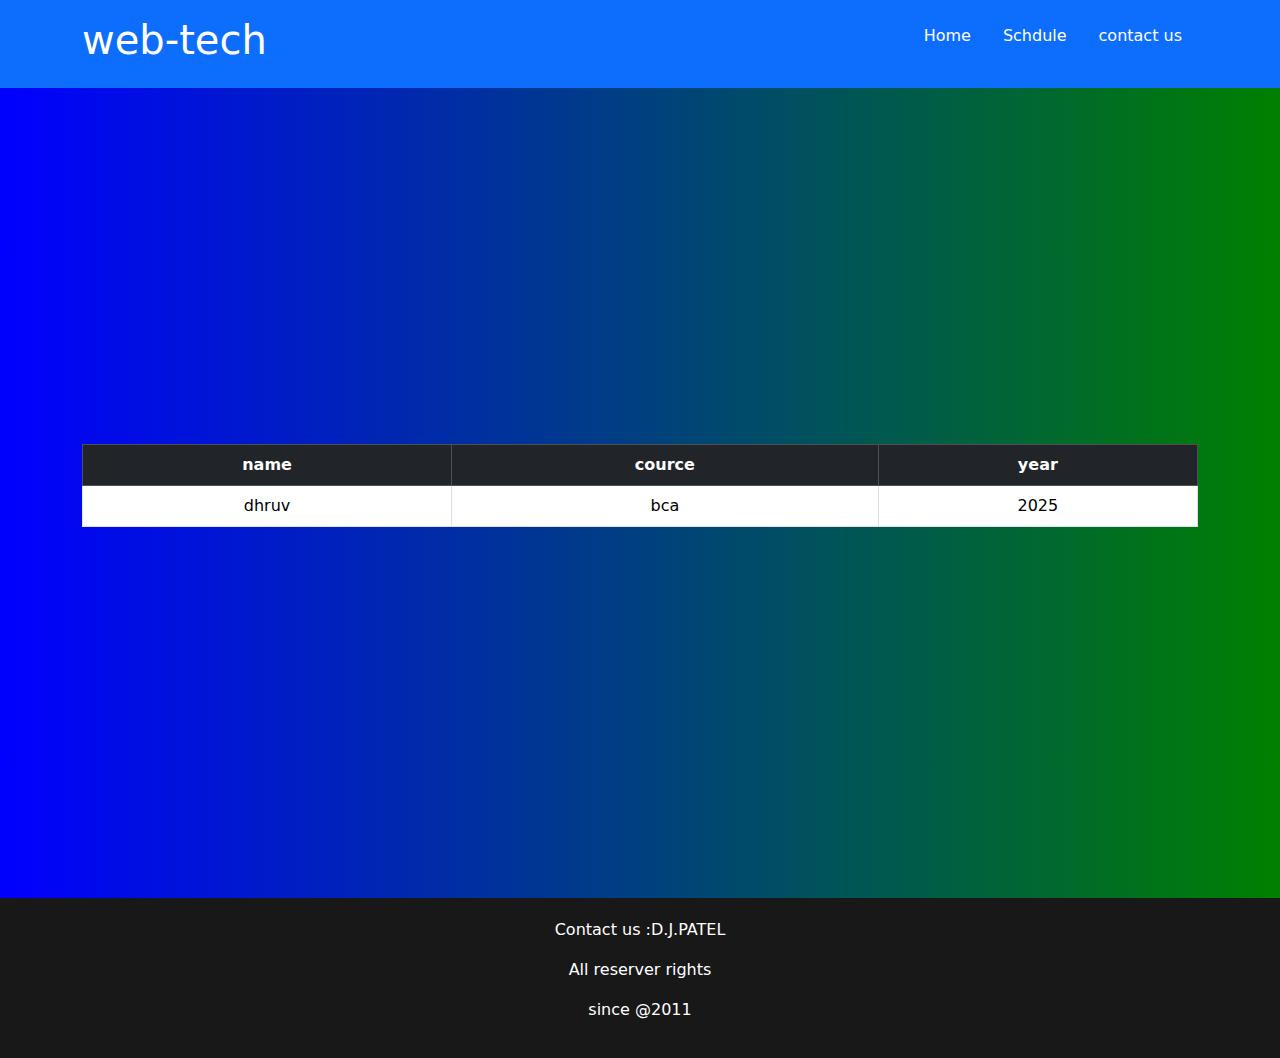
<file: final/p2.html>
<!DOCTYPE html>
<html lang="en">

<head>
    <meta charset="UTF-8">
    <meta name="viewport" content="width=device-width, initial-scale=1.0">
    <title>Document</title>
    <script src="https://code.jquery.com/jquery-3.6.0.min.js"></script>
    <link href="https://cdn.jsdelivr.net/npm/bootstrap@5.3.3/dist/css/bootstrap.min.css" rel="stylesheet"
        integrity="sha384-QWTKZyjpPEjISv5WaRU9OFeRpok6YctnYmDr5pNlyT2bRjXh0JMhjY6hW+ALEwIH" crossorigin="anonymous">
    <style>
        .schdule {
            display: flex;
            justify-content: center;
            align-items: center;
            height: 90vh;
            background: linear-gradient(to right, blue, green);
            color: white;
            text-align: center;
        }

        footer {
            display: flex;
            justify-content: center;
            align-items: center;
            padding: 20px;
            background: rgb(25, 24, 24);
            color: white;
            text-align: center;
        }
    </style>
</head>

<body>
    <header class="bg-primary text-white py-3">
        <div class="container d-flex justify-content-between align-item-center">
            <h1>web-tech</h1>
            <nav>
                <ul class="nav">
                    <li class="nav-item"><a href="/final/p1.html" class="nav-link text-white">Home</a></li>
                    <li class="nav-item"><a href="/final/p2.html" class="nav-link text-white">Schdule</a></li>
                    <li class="nav-item"><a href="/final/p3.html" class="nav-link text-white">contact us</a></li>

                </ul>
            </nav>

        </div>


    </header>
    <section class="schdule">
        <div class="container">
            <table class="table table-bordered">
                <thead class="table table-dark">
                    <th>name</th>
                    <th>cource</th>
                    <th>year</th>
                </thead>
                <tbody id="body_root">

                </tbody>
                
            </table>
        </div>
    </section>

    <footer>
        <div class="container">
            <p>Contact us :D.J.PATEL</p>
            <p>All reserver rights</p>
            <p>since @2011</p>
        </div>
    </footer>

    <script>
        $(document).ready(function(){
            $.ajax({
                type:"get",
                url:"/final/p1.json",
                dataType:"json",
                success:function(json){
                    json.forEach(function(item){
                        $("#body_root").append(`<tr>
                            <td>${item.name}</td>
                            <td>${item.cource}</td>
                            <td>${item.year}</td>
                            </tr>
                        
                        `)
                    })
                    
                }


            })
        })
    </script>
</body>

</html>
</file>
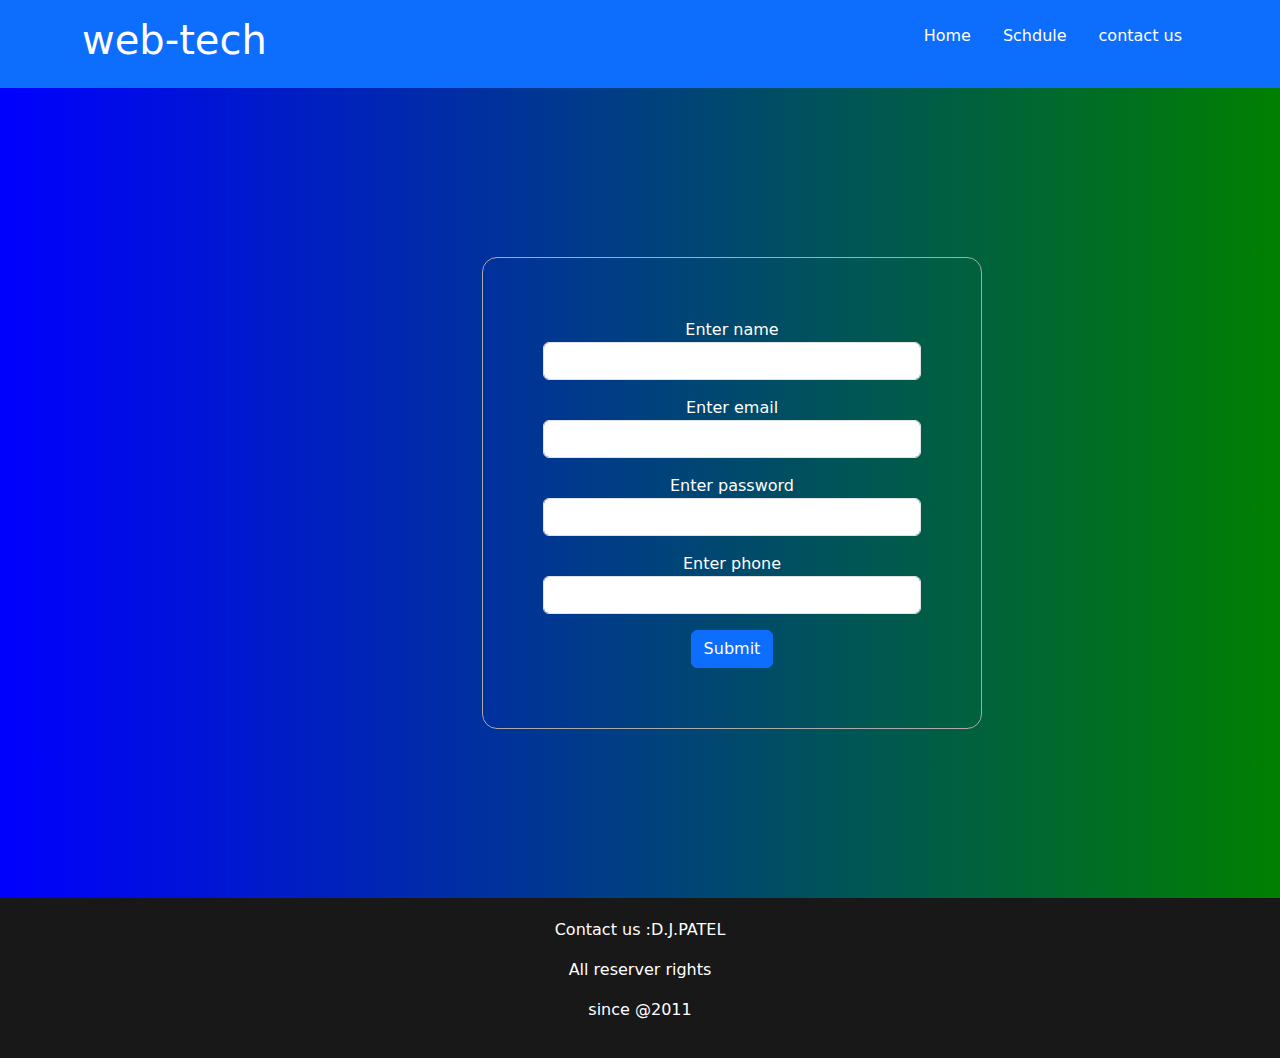
<file: final/p3.html>
<!DOCTYPE html>
<html lang="en">

<head>
    <meta charset="UTF-8">
    <meta name="viewport" content="width=device-width, initial-scale=1.0">
    <title>Document</title>
    <script src="https://code.jquery.com/jquery-3.6.0.min.js"></script>
    <link href="https://cdn.jsdelivr.net/npm/bootstrap@5.3.3/dist/css/bootstrap.min.css" rel="stylesheet"
        integrity="sha384-QWTKZyjpPEjISv5WaRU9OFeRpok6YctnYmDr5pNlyT2bRjXh0JMhjY6hW+ALEwIH" crossorigin="anonymous">
    <style>
        .schdule {
            display: flex;
            justify-content: center;
            align-items: center;
            height: 90vh;
            background: linear-gradient(to right, blue, green);
            color: white;
            text-align: center;
        }

        footer {
            display: flex;
            justify-content: center;
            align-items: center;
            padding: 20px;
            background: rgb(25, 24, 24);
            color: white;
            text-align: center;
        }
        form{
            padding: 60px;
            margin: 20px;
            border: 1px solid #aaa;
            width: 500px;
            margin-left: 400px;
            border-radius: 15px;
        }
        .error{
            font-size: 0.9em;
            display: none;
            color: red;
        }
    </style>
</head>

<body>
    <header class="bg-primary text-white py-3">
        <div class="container d-flex justify-content-between align-item-center">
            <h1>web-tech</h1>
            <nav>
                <ul class="nav">
                    <li class="nav-item"><a href="/final/p1.html" class="nav-link text-white">Home</a></li>
                    <li class="nav-item"><a href="/final/p2.html" class="nav-link text-white">Schdule</a></li>
                    <li class="nav-item"><a href="/final/p3.html" class="nav-link text-white">contact us</a></li>

                </ul>
            </nav>

        </div>


    </header>
    <section class="schdule">
        <div class="container">
            <form id="form">
                <div class="mb-3">
                    <label for="name" class="form-lable">Enter name</label>
                    <input type="text" name="name" id="name" class="form-control">
                    <small id="nameError" class="error">name has atleast 3 length</small>
                </div>
                <div class="mb-3">
                    <label for="email" class="form-lable">Enter email</label>
                    <input type="email" name="email" id="email" class="form-control">
                    <small id="emailError" class="error">Invalid email</small>
                </div>
                <div class="mb-3">
                    <label for="password" class="form-lable">Enter password</label>
                    <input type="text" name="password" id="password" class="form-control">
                    <small id="passwordError" class="error">pasword has atleast 8 length</small>
                </div>
                <div class="mb-3">
                    <label for="phone" class="form-lable">Enter phone</label>
                    <input type="text" phone="phone" id="phone" class="form-control">
                    <small id="phoneError" class="error">Invalid phone</small>
                </div>
                <button class="btn btn-primary" type="button">Submit</button>
            </form>
        </div>
    </section>

    <footer>
        <div class="container">
            <p>Contact us :D.J.PATEL</p>
            <p>All reserver rights</p>
            <p>since @2011</p>
        </div>
    </footer>
</body>
<script>
    $(document).ready(function(){
        $("button").click(function(e){
            e.preventDefault();
            let isValid = true;

            function validate(id, condition){
                if (condition){
                    $(id).hide();
                } else {
                    $(id).show();
                    isValid = false;
                }
            }

            validate("#nameError", $("#name").val().trim().length >= 3);
            validate("#emailError", /^[\w]+@[a-z]+\.[a-z]{2,}/.test($("#email").val().trim()));
            validate("#phoneError", /^\d{10}$/.test($("#phone").val().trim()));
            validate("#passwordError", $("#password").val().trim().length >= 8);

            if(isValid){
                alert("form submit success");
                window.location.href = '/final/p1.html';
            }
        });
    });
</script>

</html>
</file>
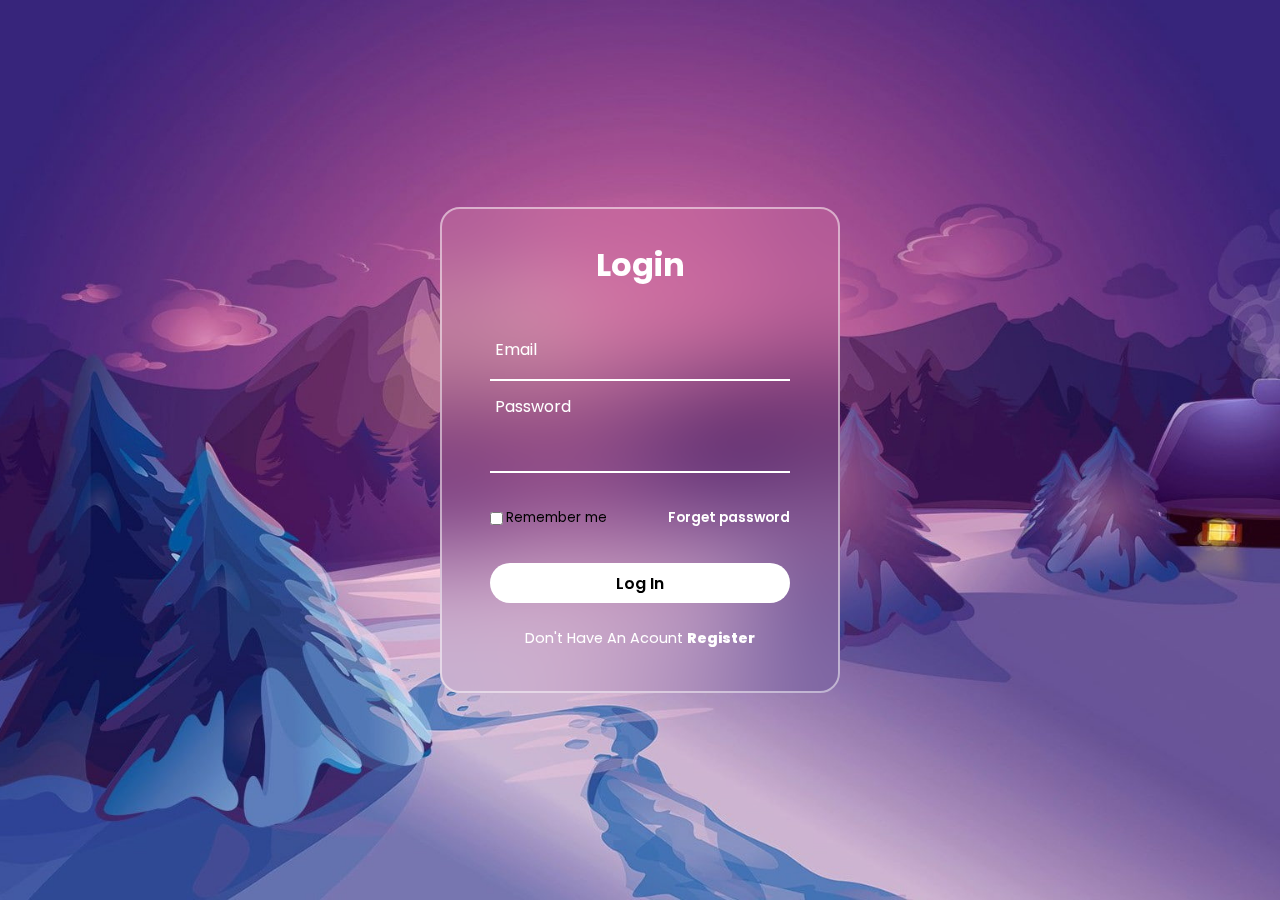
<file: Web-Tech/pass.htm>
<!DOCTYPE html>
<html lang="en">

<head>
    <meta charset="UTF-8">
    <meta name="viewport" content="width=device-width, initial-scale=1.0">
    <link rel="stylesheet" href="https://cdnjs.cloudflare.com/ajax/libs/font-awesome/6.6.0/css/all.min.css"
        integrity="sha512-Kc323vGBEqzTmouAECnVceyQqyqdsSiqLQISBL29aUW4U/M7pSPA/gEUZQqv1cwx4OnYxTxve5UMg5GT6L4JJg=="
        crossorigin="anonymous" referrerpolicy="no-referrer" />
    <link rel="stylesheet" href="pass.css">
    <title>Login form</title>
</head>

<body>
    <section>
        <form action="/Web-Tech/index.html" onsubmit="return func()">
            <h1>Login</h1>
            <div class="inputbox">
                <i class="fa-solid fa-envelope"></i>
                <input type="email" id="username" required>
                <label for="">Email</label>
            </div>
            <div class="inputbox">
                <i class="fa-solid fa-lock"></i>
                <input type="Password" id="password">
                <label for="">Password</label>
            </div>

            <div class="forget">
                <label for=""><input type="checkbox">Remember me</label>
                <a href="#">Forget password</a>
            </div>

            <button type="submit">Log In</button>
            <div class="register">
                <p>Don't Have An Acount <a href="#">Register</a></p>
            </div>
        </form>
    </section>
    <script>

        function func() {
            let email = document.getElementById("username").value;
            let pass = document.getElementById("password").value;
            if (email == 'dhruvjpatel5@gmail.com' && pass == '1234') {
                alert("success full!!")
                return true;
            }
            else {
                alert("Wrong password");
                return false;
            }
        }
    </script>
</body>

</html>
</file>
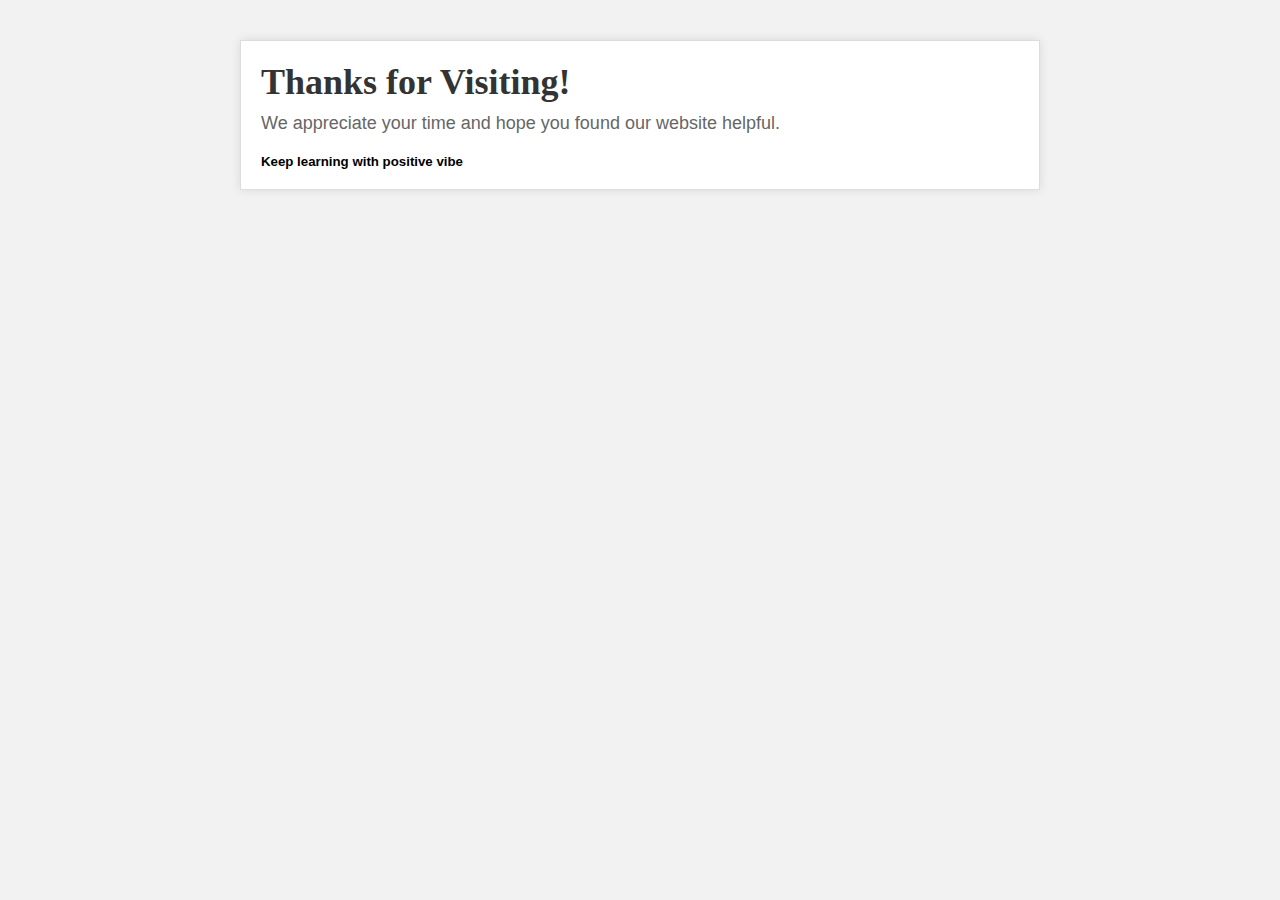
<file: Web-Tech/sub.html>
<!DOCTYPE html>
<html>
<head>
	<title>Thanks for Visiting</title>
	<link rel="stylesheet" href="style.css">
</head>
<style>
    body {
	background-color: #f2f2f2; /* light gray background */
	font-family: Arial, sans-serif;
}

.container {
	max-width: 800px;
	margin: 40px auto;
	padding: 20px;
	background-color: #fff; /* white background */
	border: 1px solid #ddd; /* light gray border */
	box-shadow: 0 0 10px rgba(0, 0, 0, 0.1); /* subtle shadow */
}

h1 {
	color: #333; /* dark gray text */
	font-size: 36px;
	margin-bottom: 10px;
}

p {
	color: #666; /* medium gray text */
	font-size: 18px;
	margin-bottom: 20px;
}
</style>
<body>
	<div class="container">
		<h1>Thanks for Visiting!</h1>
		<p>We appreciate your time and hope you found our website helpful.</p>
        <h5>Keep learning with positive vibe </h5>

	</div>
</body>
</html>
</file>
<file: Web-Tech/style.css>
* {
  padding: 0;
  margin: 0;
  box-sizing: border-box;
}

h1 {
  font-family: "Dancing Script", cursive;
}
.carousel-item img{
  width: 100%;
  height: 93vh;
}

.card-body img {
  min-width: 50%;
  max-height: 210px;
}
.table {
  border-radius: 10px;
  overflow: hidden;
}

.table th {
  text-transform: uppercase;
  letter-spacing: 1px;
}

.table-hover tbody tr:hover {
  background-color: rgba(0, 123, 255, 0.1);
  transition: 0.3s ease-in-out;
}

.table td, .table th {
  padding: 15px;
  vertical-align: middle;
}
.error {
  color: red;
  display: none;
}
</file>
<file: Web-Tech/pass.css>
@import url("https://fonts.googleapis.com/css2?family=Poppins:ital,wght@0,100;0,200;0,300;0,400;0,500;0,600;0,700;0,800;0,900;1,100;1,200;1,300;1,400;1,500;1,600;1,700;1,800;1,900&display=swap");

* {
  margin: 0;
  padding: 0;
  box-sizing: border-box;
  font-family: "Poppins", sans-serif;
}

body {
  display: flex;
  align-items: center;
  justify-content: center;
  min-height: 100vh;
  background: url(login.jpg);
  background-repeat: no-repeat;
  background-position: center;
  background-size: cover;
}

section {
  position: relative;
  max-width: 400px;
  background-color: transparent;
  border: 2px solid rgba(255, 255, 255, 0.5);
  border-radius: 20px;
  backdrop-filter: blur(55px);
  display: flex;
  justify-content: center;
  align-items: center;
  padding: 2rem 3rem;
}

h1 {
  font-size: 2rem;
  color: #fff;
  text-align: center;
}

.inputbox {
  position: relative;
  margin: 30px 0;
  max-width: 310px;
  border-bottom: 2px solid #fff;
}

.inputbox label {
  position: absolute;
  top: 50%;
  left: 5px;
  transform: translateY(-50%);
  color: #fff;
  font-size: 1rem;
  pointer-events: none;
  transition: all 0.5s ease-in-out;
}

input:focus ~ label,
input:valid ~ label {
  top: -5px;
}

.inputbox input {
  width: 100%;
  height: 60px;
  background-color: transparent;
  border: none;
  outline: none;
  font-size: 1rem;
  padding: 0 35px 0 5px;
  color: #fff;
}

.inputbox i {
  position: absolute;
  right: 8px;
  font-size: 1.2rem;
  top: 20px;
  color: #fff;
}

.forget {
  margin: 35px 0;
  font-size: 0.85rem;
  display: flex;
  justify-content: space-between;
}

.forget label {
  display: flex;
  align-items: center;
}

.forget label input {
  margin-right: 3px;
}

.forget a {
  color: #fff;
  text-decoration: none;
  font-weight: 600;
}

.forget a:hover {
  text-decoration: underline;
}

button {
  width: 100%;
  height: 40px;
  border-radius: 40px;
  background-color: rgba(255, 255, 255, 1);
  border: none;
  outline: none;
  font-size: 1rem;
  font-weight: 600;
  transition: all 0.4s ease;
}

button:hover {
  background-color: rgba(255, 255, 255, 0.5);
}

.register {
  font-size: 0.9rem;
  color: #fff;
  text-align: center;
  margin: 25px 0 10px;
}

.register p a {
  text-decoration: none;
  color: #fff;
  font-weight: 800;
}

.register p a:hover {
  text-decoration: underline;
}
</file>
